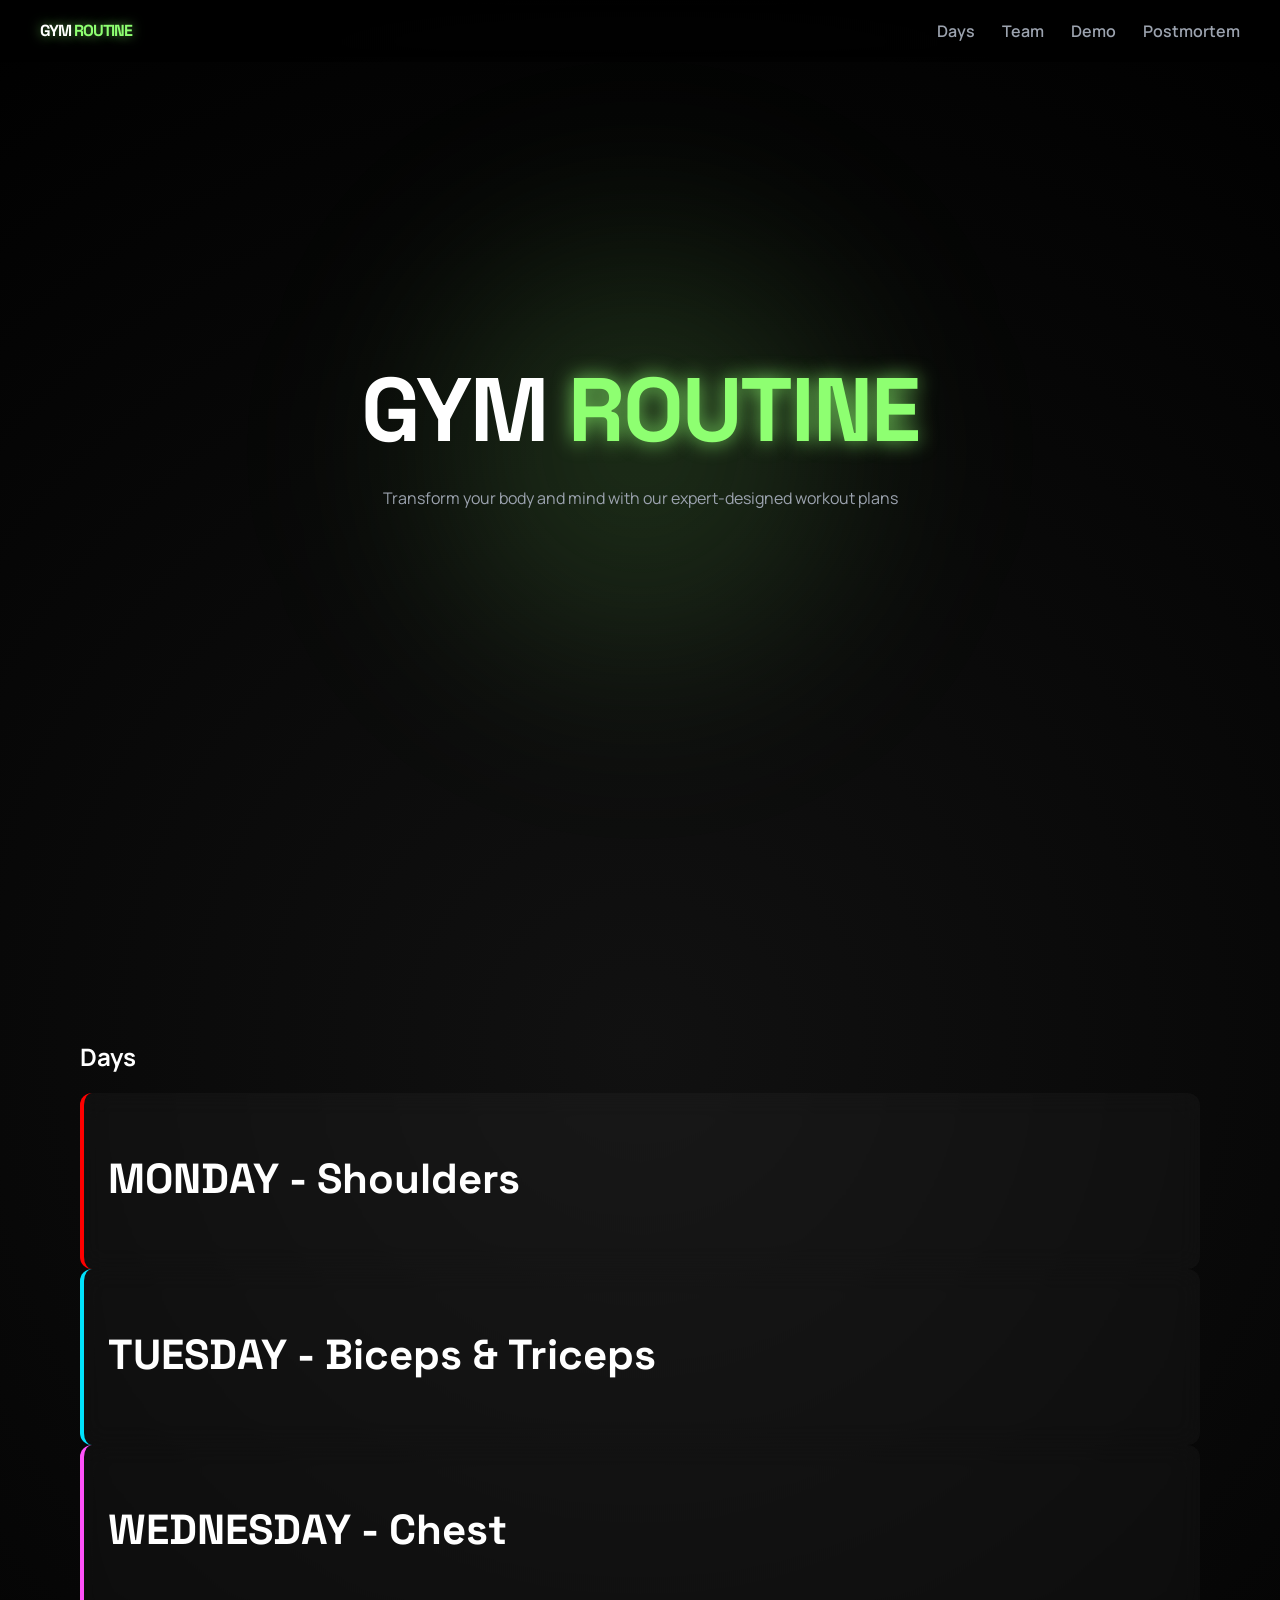
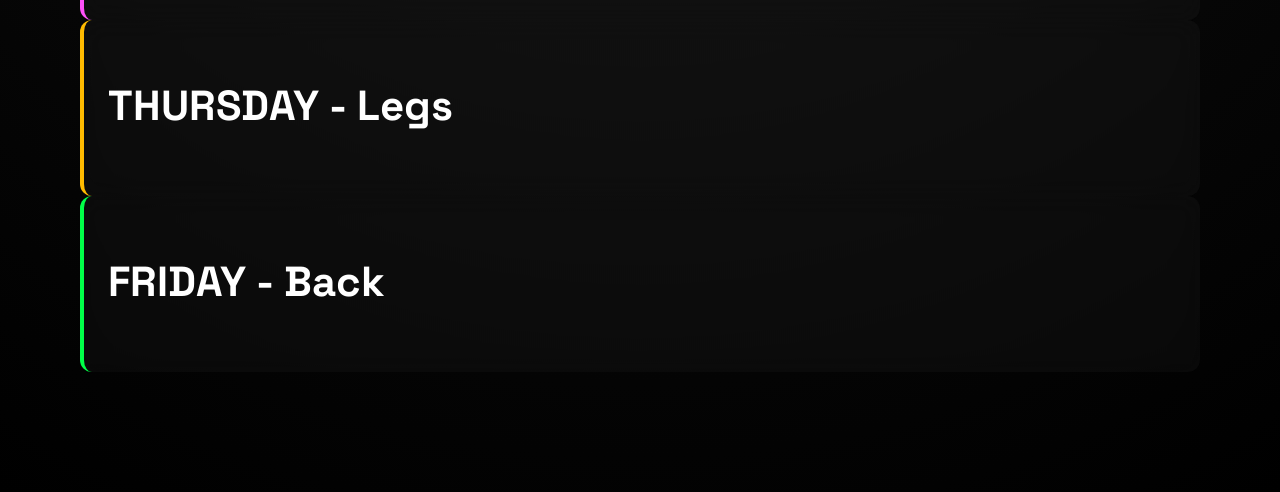
<file: newindex.html>
<!DOCTYPE html>
<html lang="en">
<head>
  <meta charset="UTF-8">
  <title>GYM ROUTINE</title>
  <meta name="viewport" content="width=device-width, initial-scale=1.0">

  <link rel="stylesheet" href="newstyle.css">
  <link href="https://fonts.googleapis.com/css2?family=Space+Grotesk:wght@400;700;900&family=Manrope:wght@300;500&display=swap" rel="stylesheet">
</head>
<script src="script.js"></script>

<body>

<header class="navbar">
  <div class="logo"><span class="whiteshi">GYM</span> ROUTINE</div>
  <nav>
    <a href="#Days">Days</a>
    <a href="#team">Team</a>
    <a href="#demo">Demo</a>
    <a href="#postmortem">Postmortem</a>
  </nav>
</header>

<!-- HERO -->
<section class="hero">
  <h1>GYM <span>ROUTINE</span></h1>
  <p>Transform your body and mind with our expert-designed workout plans</p>

</section>

<section id="Days" class="section">
  <h1>Days</h1>


    <div class="daycard" onclick="toggle(this)">
      <h2>MONDAY - Shoulders</h2>
      
      <div class="exercises">
        <a class="exercise-link" href="https://www.youtube.com/results?search_query=shoulder+press" target="_blank">
            <i class="ti ti-external-link" aria-hidden="true"></i> Shoulder Press
            <span class="tag mon-tag">3–4 sets</span>
        </a>
        <a class="exercise-link" href="https://www.youtube.com/results?search_query=lateral+raises+for+shoulders" target="_blank">
            <i class="ti ti-external-link" aria-hidden="true"></i> Lateral Raises
            <span class="tag mon-tag">3–4 sets</span>
        </a>
        <a class="exercise-link" href="https://www.youtube.com/results?search_query=front+raises+for+shoulders" target="_blank">
            <i class="ti ti-external-link" aria-hidden="true"></i> Front Raises
            <span class="tag mon-tag">3 sets</span>
        </a>
    </div>
    </div>

    
    <div class="daycard" onclick="toggle(this)">
      <h2>TUESDAY - Biceps & Triceps</h2>

        <div class="exercises">
            <a class="exercise-link" href="https://www.youtube.com/results?search_query=Bicep+Curls" target="_blank">
                <i class="ti ti-external-link" aria-hidden="true"></i> Bicep Curls
                <span class="tag tue-tag">3–4 sets</span>
            </a>
            <a class="exercise-link" href="https://www.youtube.com/results?search_query=tricep+extension" target="_blank">
                <i class="ti ti-external-link" aria-hidden="true"></i> Tricep Extension
                <span class="tag tue-tag">3–4 sets</span>
            </a>
            <a class="exercise-link" href="https://www.youtube.com/results?search_query=hammer+curls" target="_blank">
                <i class="ti ti-external-link" aria-hidden="true"></i> Hammer Curls
                <span class="tag tue-tag">3 sets</span>
            </a>
        </div>
    </div>
    <div class="daycard" onclick="toggle(this)">

      <h2>WEDNESDAY - Chest </h2>
      <div class="exercises">
      <a class="exercise-link" href="https://www.youtube.com/results?search_query=incline+smith+machine+press" target="_blank">
        <i class="ti ti-external-link" aria-hidden="true"></i> Incline Smith Machine Press
        <span class="tag wed-tag">3–4 sets</span>
      </a>
      <a class="exercise-link" href="https://www.youtube.com/results?search_query=pec+deck+fly" target="_blank">
        <i class="ti ti-external-link" aria-hidden="true"></i> Pec Deck Fly
        <span class="tag wed-tag">3–4 sets</span>
      </a>
      <a class="exercise-link" href="https://www.youtube.com/results?search_query=weighted+dips" target="_blank">
        <i class="ti ti-external-link" aria-hidden="true"></i> Weighted Dips
        <span class="tag wed-tag">3 sets</span>
      </a>
    </div>
    </div>
    <div class="daycard" onclick="toggle(this)">
      <h2>THURSDAY - Legs </h2>
      <div class="exercises">
      <a class="exercise-link" href="https://www.youtube.com/results?search_query=squats" target="_blank">
        <i class="ti ti-external-link" aria-hidden="true"></i> Squats
        <span class="tag thu-tag">4 sets</span>
      </a>
      <a class="exercise-link" href="https://www.youtube.com/results?search_query=leg+press" target="_blank">
        <i class="ti ti-external-link" aria-hidden="true"></i> Leg Press
        <span class="tag thu-tag">3–4 sets</span>
      </a>
      <a class="exercise-link" href="https://www.youtube.com/results?search_query=leg+curls" target="_blank">
        <i class="ti ti-external-link" aria-hidden="true"></i> Leg Curls
        <span class="tag thu-tag">3 sets</span>
      </a>
    </div>
    </div>
    <div class="daycard" onclick="toggle(this)">
      <h2>FRIDAY - Back</h2>
       <div class="exercises">
      <a class="exercise-link" href="https://www.youtube.com/results?search_query=Deadlift" target="_blank">
        <i class="ti ti-external-link" aria-hidden="true"></i> Deadlift
        <span class="tag fri-tag">3–4 sets</span>
      </a>
      <a class="exercise-link" href="https://www.youtube.com/results?search_query=Lat+pull+down" target="_blank">
        <i class="ti ti-external-link" aria-hidden="true"></i> Lat Pulldown
        <span class="tag fri-tag">3–4 sets</span>
      </a>
      <a class="exercise-link" href="https://www.youtube.com/results?search_query=hammer+curls" target="_blank">
        <i class="ti ti-external-link" aria-hidden="true"></i> Hammer Curls
        <span class="tag fri-tag">3 sets</span>
      </a>
    </div>
    </div>
</section>

</body>
</file>
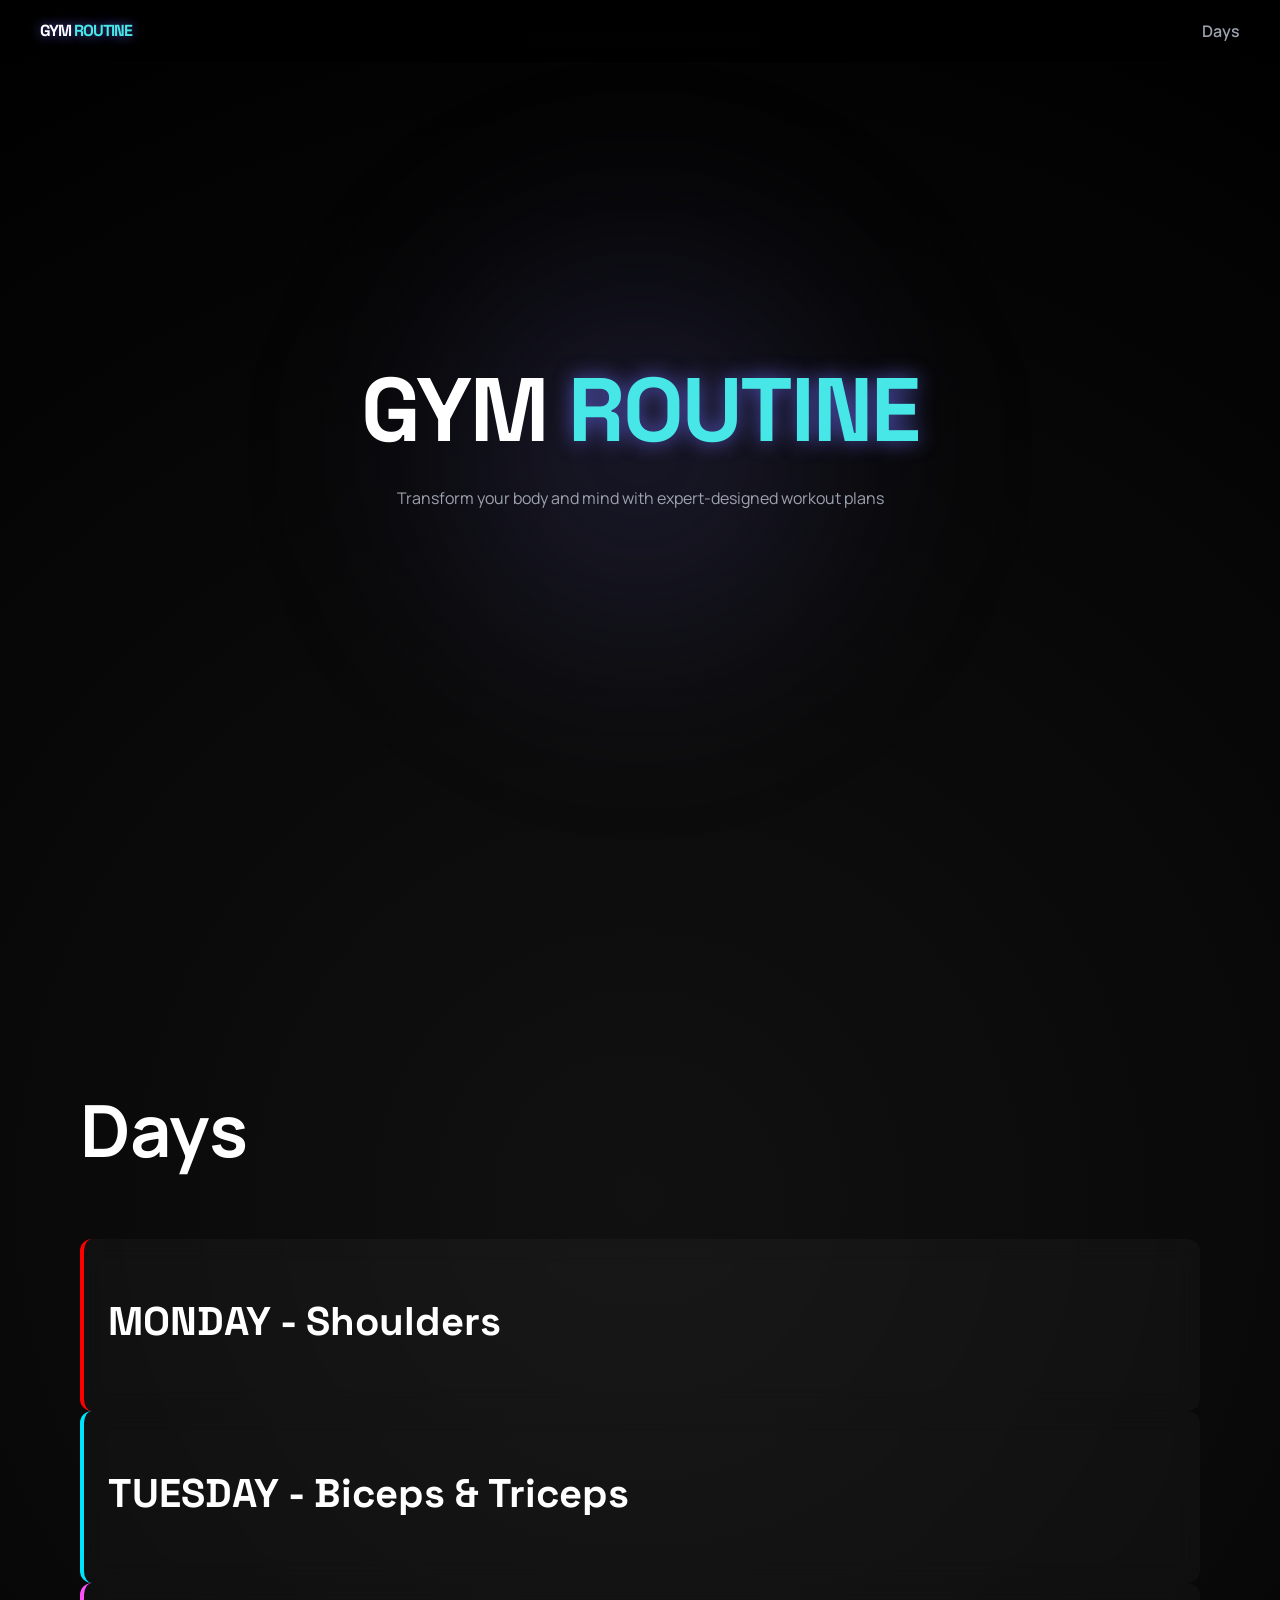
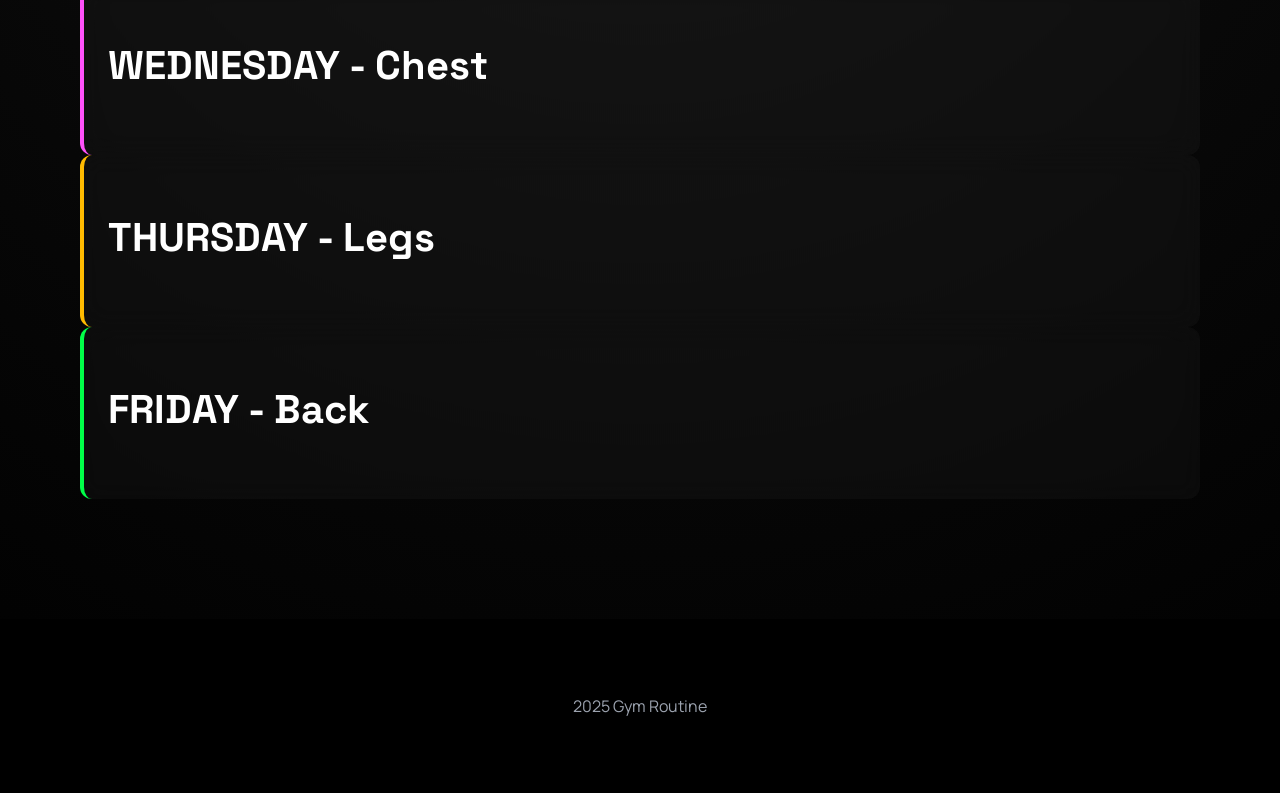
<file: routine.html>
<!DOCTYPE html>
<html lang="en">
<head>
  <meta charset="UTF-8">
  <title>GYM ROUTINE</title>
  <meta name="viewport" content="width=device-width, initial-scale=1.0">

  <link rel="stylesheet" href="styles.css">
  <link href="https://fonts.googleapis.com/css2?family=Space+Grotesk:wght@400;700;900&family=Manrope:wght@300;500&display=swap" rel="stylesheet">
</head>
<script src="script.js"></script>

<body>
  <header class="navbar">
    <div class="logo"><span class="whiteshi">GYM</span> ROUTINE</div>
    <nav>
      <a href="#Days">Days</a>
    
    </nav>
  </header>

<!-- HERO -->
<section class="hero">
  <h1>GYM <span>ROUTINE</span></h1>
  <p>Transform your body and mind with expert-designed workout plans</p>

</section>

<section id="Days" class="section">
  <h1>Days</h1>


    <div class="daycard" onclick="toggle(this)">
      <h2>MONDAY - Shoulders</h2>
      
      <div class="exercises">
        <a class="exercise-link" href="https://www.youtube.com/results?search_query=shoulder+press" target="_blank">
            <i class="ti ti-external-link" aria-hidden="true"></i> Shoulder Press
            <span class="tag mon-tag">3–4 sets</span>
        </a>
        <a class="exercise-link" href="https://www.youtube.com/results?search_query=lateral+raises+for+shoulders" target="_blank">
            <i class="ti ti-external-link" aria-hidden="true"></i> Lateral Raises
            <span class="tag mon-tag">3–4 sets</span>
        </a>
        <a class="exercise-link" href="https://www.youtube.com/results?search_query=front+raises+for+shoulders" target="_blank">
            <i class="ti ti-external-link" aria-hidden="true"></i> Front Raises
            <span class="tag mon-tag">3 sets</span>
        </a>
         <a class="exercise-link" href="https://www.youtube.com/results?search_query=rear+delt+flys+for+shoulder" target="_blank">
            <i class="ti ti-external-link" aria-hidden="true"></i> Rear Delt Flys
            <span class="tag mon-tag">3–4 sets</span>
        </a>
    </div>
    </div>

    
    <div class="daycard" onclick="toggle(this)">
      <h2>TUESDAY - Biceps & Triceps</h2>

        <div class="exercises">
            <a class="exercise-link" href="https://www.youtube.com/results?search_query=Bicep+Curls" target="_blank">
                <i class="ti ti-external-link" aria-hidden="true"></i> Bicep Curls
                <span class="tag tue-tag">3–4 sets</span>
            </a>
             <a class="exercise-link" href="https://www.youtube.com/results?search_query=reverse+ez+bar+curls" target="_blank">
                <i class="ti ti-external-link" aria-hidden="true"></i> Reverse EZ Bar Curls
                <span class="tag tue-tag">3–4 sets</span>
            </a>
            <a class="exercise-link" href="https://www.youtube.com/results?search_query=tricep+extension" target="_blank">
                <i class="ti ti-external-link" aria-hidden="true"></i> Tricep Extension
                <span class="tag tue-tag">3–4 sets</span>
            </a>
              <a class="exercise-link" href="https://www.youtube.com/results?search_query=tricep+pushdowns" target="_blank">
                <i class="ti ti-external-link" aria-hidden="true"></i> Tricep Pushdowns
                <span class="tag tue-tag">3–4 sets</span>
            </a>
            <a class="exercise-link" href="https://www.youtube.com/results?search_query=hammer+curls" target="_blank">
                <i class="ti ti-external-link" aria-hidden="true"></i> Hammer Curls
                <span class="tag tue-tag">3 sets</span>
            </a>
        </div>
    </div>
    <div class="daycard" onclick="toggle(this)">

      <h2>WEDNESDAY - Chest </h2>
      <div class="exercises">
      <a class="exercise-link" href="https://www.youtube.com/results?search_query=incline+smith+machine+press" target="_blank">
        <i class="ti ti-external-link" aria-hidden="true"></i> Incline Smith Machine Press
        <span class="tag wed-tag">3–4 sets</span>
      </a>
         <a class="exercise-link" href="https://www.youtube.com/results?search_query=chest+press" target="_blank">
        <i class="ti ti-external-link" aria-hidden="true"></i> Chest Press
        <span class="tag wed-tag">3 sets</span>
      </a>
      <a class="exercise-link" href="https://www.youtube.com/results?search_query=pec+deck+fly" target="_blank">
        <i class="ti ti-external-link" aria-hidden="true"></i> Pec Deck Fly
        <span class="tag wed-tag">3–4 sets</span>
      </a>
      <a class="exercise-link" href="https://www.youtube.com/results?search_query=weighted+dips" target="_blank">
        <i class="ti ti-external-link" aria-hidden="true"></i> Weighted Dips
        <span class="tag wed-tag">3 sets</span>
      </a>
    </div>
    </div>
    <div class="daycard" onclick="toggle(this)">
      <h2>THURSDAY - Legs </h2>
      <div class="exercises">
      <a class="exercise-link" href="https://www.youtube.com/results?search_query=squats" target="_blank">
        <i class="ti ti-external-link" aria-hidden="true"></i> Squats
        <span class="tag thu-tag">4 sets</span>
      </a>
      <a class="exercise-link" href="https://www.youtube.com/results?search_query=leg+extension" target="_blank">
        <i class="ti ti-external-link" aria-hidden="true"></i> Leg Extension
        <span class="tag thu-tag">4 sets</span>
      </a>
      <a class="exercise-link" href="https://www.youtube.com/results?search_query=calf+raises" target="_blank">
        <i class="ti ti-external-link" aria-hidden="true"></i> Calf Raises
        <span class="tag thu-tag">4 sets</span>
      </a>
      <a class="exercise-link" href="https://www.youtube.com/results?search_query=leg+press" target="_blank">
        <i class="ti ti-external-link" aria-hidden="true"></i> Leg Press
        <span class="tag thu-tag">3–4 sets</span>
      </a>
      <a class="exercise-link" href="https://www.youtube.com/results?search_query=leg+curls" target="_blank">
        <i class="ti ti-external-link" aria-hidden="true"></i> Leg Curls
        <span class="tag thu-tag">3 sets</span>
      </a>
    </div>
    </div>
    <div class="daycard" onclick="toggle(this)">
      <h2>FRIDAY - Back</h2>
       <div class="exercises">
      <a class="exercise-link" href="https://www.youtube.com/results?search_query=cable+rows" target="_blank">
        <i class="ti ti-external-link" aria-hidden="true"></i> Cable Rows
        <span class="tag fri-tag">3–4 sets</span>
      </a>
      <a class="exercise-link" href="https://www.youtube.com/results?search_query=Lat+pull+down" target="_blank">
        <i class="ti ti-external-link" aria-hidden="true"></i> Lat Pulldown
        <span class="tag fri-tag">3–4 sets</span>
      </a>
      <a class="exercise-link" href="https://www.youtube.com/results?search_query=face+pulls" target="_blank">
        <i class="ti ti-external-link" aria-hidden="true"></i> Face Pulls
        <span class="tag fri-tag">3 sets</span>
      </a>
       <a class="exercise-link" href="https://www.youtube.com/results?search_query=t+bar+rows" target="_blank">
        <i class="ti ti-external-link" aria-hidden="true"></i> T-Bar Rows
        <span class="tag fri-tag">3-4 sets</span>
      </a>
    </div>
    </div>
</section>

<footer>
  <p>2025  Gym Routine</p>
</footer>

</body>
</html>
</file>
<file: newstyle.css>
:root {
  --bg: #0e0e0e;
  --surface: #1a1a1a;
  --surface-soft: #131313;
  --primary: #8eff71;
  --secondary: #00e3fd;
  --accent: #ff51fa;
  --text: #ffffff;
  --muted: #9ca3af;
}

* {
  box-sizing: border-box;
}

body {
  margin: 0;
  font-family: 'Manrope', sans-serif;
  background: radial-gradient(circle at center, #111 0%, #000 100%);
  color: var(--text);
  overflow-x: hidden;
}

.whiteshi {
    color: white;
}

.greenshi {
    color: var(--primary);
}

.space {
    margin-top: 2em;
}

/* NAVBAR */
.navbar {
  display: flex;
  justify-content: space-between;
  padding: 20px 40px;
  position: fixed;
  width: 100%;
  z-index: 100;
  backdrop-filter: blur(12px);
  background: rgba(0, 0, 0, 0.6);
}

.navbar a {
  color: var(--muted);
  margin-left: 24px;
  text-decoration: none;
  font-weight: 600;
  transition: 0.3s;
}

.navbar a:hover {
  color: var(--primary);
  text-shadow: 0 0 8px var(--primary);
}

.logo {
  color: var(--primary);
  font-weight: 900;
  font-family: 'Space Grotesk';
  letter-spacing: -1px;
  text-shadow: 0 0 12px rgba(142,255,113,0.6);
}

/* HERO */
.hero {
  height: 100vh;
  display: flex;
  flex-direction: column;
  justify-content: center;
  text-align: center;
  padding: 0 20px;
  position: relative;
}

.hero::before {
  content: "";
  position: absolute;
  width: 600px;
  height: 600px;
  background: radial-gradient(circle, rgba(142,255,113,0.2), transparent 70%);
  top: 50%;
  left: 50%;
  transform: translate(-50%, -50%);
  filter: blur(80px);
  z-index: 0;
}

.hero h1 {
  font-family: 'Space Grotesk';
  font-size: 90px;
  z-index: 1;
  margin: 0;
  letter-spacing: -2px;
}

.hero span {
  color: var(--primary);
  text-shadow: 0 0 20px rgba(142,255,113,0.8);
}

.hero p {
  color: var(--muted);
  margin: 20px 0 40px;
  z-index: 1;
}

.hero-buttons {
  z-index: 1;
}

.hero-buttons button {
  margin: 10px;
  padding: 14px 28px;
  border: none;
  font-weight: 700;
  cursor: pointer;
  transition: 0.3s;
}

/* PRIMARY BUTTON */
.hero-buttons button {
  background: var(--primary);
  color: black;
  box-shadow: 0 0 20px rgba(142,255,113,0.5);
}

.hero-buttons button:hover {
  transform: translateY(-2px) scale(1.03);
  box-shadow: 0 0 30px rgba(142,255,113,0.9);
}

/* SECONDARY */
.secondary {
  background: transparent;
  border: 1px solid var(--secondary);
  color: var(--secondary);
}

.secondary:hover {
  background: rgba(0,227,253,0.1);
  box-shadow: 0 0 20px rgba(0,227,253,0.5);
}

/* SECTIONS */
.section {
  padding: 120px 40px;
  max-width: 1200px;
  margin: auto;
}

.section h2 {
  font-family: 'Space Grotesk';
  font-size: 42px;
  margin-bottom: 40px;
}

/* GRID */
.grid {
  display: grid;
  grid-template-columns: repeat(auto-fit, minmax(260px, 1fr));
  gap: 24px;
}

/* GLASS CARDS */
.daycard {
  background: rgba(255,255,255,0.03);
  backdrop-filter: blur(12px);
  padding: 24px;
  border-radius: 12px;
  transition: 0.3s;
  position: relative;
  overflow: hidden;
}

/* glow edge */
.daycard::before {
  content: "";
  position: absolute;
  inset: 0;
  border-radius: 12px;
  background: linear-gradient(120deg, transparent, rgba(142,255,113,0.2), transparent);
  opacity: 0;
  transition: 0.4s;
}

.daycard:hover::before {
  opacity: 1;
}

.daycard:hover {
  transform: translateY(-6px) scale(1.02);
  box-shadow: 0 0 30px rgba(142,255,113,0.15);
}

/* VIDEO */
.dark {
  background: #080808;
}

.video-container {
  max-width: 900px;
  margin: auto;
  border-radius: 16px;
  overflow: hidden;
  box-shadow: 0 0 40px rgba(0,0,0,0.8);
}

video {
  width: 100%;
  display: block;
}

/* POSTMORTEM COLORS */
.daycard:nth-child(1) { border-left: 4px solid var(--primary); }
.daycard:nth-child(2) { border-left: 4px solid red; }
.daycard:nth-child(3) { border-left: 4px solid var(--secondary); }
.daycard:nth-child(4) { border-left: 4px solid var(--accent); }
.daycard:nth-child(5) { border-left: 4px solid rgb(255, 187, 0); }
.daycard:nth-child(6) { border-left: 4px solid rgb(0, 255, 72); }


/* FOOTER */
footer {
  text-align: center;
  padding: 60px;
  color: var(--muted);
  background: #000;
}

/* SCROLL ANIMATION */
.fade-in {
  opacity: 0;
  transform: translateY(30px);
  transition: 0.8s ease;
}

.fade-in.visible {
  opacity: 1;
  transform: translateY(0);
}

 .exercises {
  padding: 16px 0 0 0;
  display: none;
}

.exercises.open {
  display: block;
}

.exercise-link {
  display: flex;
  align-items: center;
  gap: 10px;
  padding: 10px 0;
  border-top: 0.5px solid rgba(255,255,255,0.08);
  text-decoration: none;
  color: var(--muted);
  font-size: 15px;
  transition: color 0.2s;
}

.exercise-link:hover {
  color: var(--primary);
}

.exercise-link i {
  font-size: 16px;
  color: var(--muted);
}

.exercise-link:hover i {
  color: var(--primary);
}

.tag {
  display: inline-flex;
  align-items: center;
  font-size: 11px;
  padding: 2px 8px;
  border-radius: 20px;
  margin-left: auto;
  font-weight: 500;
  background: rgba(142,255,113,0.1);
  color: var(--primary);
}
</file>
<file: styles.css>
:root {
  --bg: #0e0e0e;
  --surface: #1a1a1a;
  --surface-soft: #131313;
  --primary: #48e7e7;
  --secondary: #00e3fd;
  --accent: #ff51fa;
  --text: #ffffff;
  --muted: #9ca3af;
}

* {
  box-sizing: border-box;
}

body {
  margin: 0;
  font-family: 'Manrope', sans-serif;
  background: radial-gradient(circle at center, #111 0%, #000 100%);
  color: var(--text);
  overflow-x: hidden;
}

.whiteshi {
    color: white;
}

.greenshi {
    color: var(--primary);
}

.space {
    margin-top: 2em;
}

/* NAVBAR */
.navbar {
  display: flex;
  justify-content: space-between;
  padding: 20px 40px;
  position: fixed;
  width: 100%;
  z-index: 100;
  backdrop-filter: blur(12px);
  background: rgba(0, 0, 0, 0.6);
}

.navbar a {
  color: var(--muted);
  margin-left: 24px;
  text-decoration: none;
  font-weight: 600;
  transition: 0.3s;
}

.navbar a:hover {
  color: var(--primary);
  text-shadow: 0 0 8px var(--primary);
}

.logo {
  color: var(--primary);
  font-weight: 900;
  font-family: 'Space Grotesk';
  letter-spacing: -1px;
  text-shadow: 0 0 12px rgba(100, 103, 231, 0.8);
}

/* HERO */
.hero {
  height: 100vh;
  display: flex;
  flex-direction: column;
  justify-content: center;
  text-align: center;
  padding: 0 20px;
  position: relative;
}

.hero::before {
  content: "";
  position: absolute;
  width: 600px;
  height: 600px;
  background: radial-gradient(circle, rgba(117, 110, 218, 0.2), transparent 70%);
  top: 50%;
  left: 50%;
  transform: translate(-50%, -50%);
  filter: blur(80px);
  z-index: 0;
}

.hero h1 {
  font-family: 'Space Grotesk';
  font-size: 90px;
  z-index: 1;
  margin: 0;
  letter-spacing: -2px;
}

.hero span {
  color: var(--primary);
  text-shadow: 0 0 20px rgba(100, 103, 231, 0.8);
}

.hero p {
  color: var(--muted);
  margin: 20px 0 40px;
  z-index: 1;
}

.hero-buttons {
  z-index: 1;
}

.hero-buttons button {
  margin: 10px;
  padding: 14px 28px;
  border: none;
  font-weight: 700;
  cursor: pointer;
  transition: 0.3s;
}

/* PRIMARY BUTTON */
.hero-buttons button {
  background: var(--primary);
  color: black;
  box-shadow: 0 0 20px rgba(81, 128, 189, 0.5);
}

.hero-buttons button:hover {
  transform: translateY(-2px) scale(1.03);
  box-shadow: 0 0 30px rgba(145, 165, 231, 0.9);
}

/* SECONDARY */
.secondary {
  background: transparent;
  border: 1px solid var(--secondary);
  color: var(--secondary);
}

.secondary:hover {
  background: rgba(0,227,253,0.1);
  box-shadow: 0 0 20px rgba(0,227,253,0.5);
}

/* SECTIONS */
.section {
  padding: 120px 40px;
  max-width: 1200px;
  font-size: 48px;
  margin: auto;
}

.section h2{
  font-family: 'Space Grotesk';
  font-size: 40px;
  margin-bottom: 40px;
}

/* GRID */
.grid {
  display: grid;
  grid-template-columns: repeat(auto-fit, minmax(260px, 1fr));
  gap: 24px;
}

/* GLASS CARDS */
.daycard {
  background: rgba(255,255,255,0.03);
  backdrop-filter: blur(12px);
  padding: 24px;
  border-radius: 12px;
  transition: 0.3s;
  position: relative;
  overflow: hidden;
}


.daycard:hover::before {
  opacity: 1;
}

.daycard:hover {
  transform: translateY(-6px) scale(1.02);
  box-shadow: 0 0 30px rgba(43, 219, 250, 0.15);
}



/* POSTMORTEM COLORS */
.daycard:nth-child(1) { border-left: 4px solid var(--primary); }
.daycard:nth-child(2) { border-left: 4px solid red; }
.daycard:nth-child(3) { border-left: 4px solid var(--secondary); }
.daycard:nth-child(4) { border-left: 4px solid var(--accent); }
.daycard:nth-child(5) { border-left: 4px solid rgb(255, 187, 0); }
.daycard:nth-child(6) { border-left: 4px solid rgb(0, 255, 72); }


/* FOOTER */
footer {
  text-align: center;
  padding: 60px;
  color: var(--muted);
  background: #000;
}

/* SCROLL ANIMATION */
.fade-in {
  opacity: 0;
  transform: translateY(30px);
  transition: 0.8s ease;
}

.fade-in.visible {
  opacity: 1;
  transform: translateY(0);
}

 .exercises {
  padding: 16px 0 0 0;
  display: none;
}

.exercises.open {
  display: block;
}

.exercise-link {
  display: flex;
  align-items: center;
  gap: 10px;
  padding: 10px 0;
  border-top: 0.5px solid rgba(255,255,255,0.08);
  text-decoration: none;
  color: var(--muted);
  font-size: 15px;
  transition: color 0.2s;
}

.exercise-link:hover {
  color: var(--primary);
}

.exercise-link i {
  font-size: 16px;
  color: var(--muted);
}

.exercise-link:hover i {
  color: var(--primary);
}


.daycard:active {
  transform: translateY(0) scale(1);
  transition: 0.1s;
}
.tag {
  display: inline-flex;
  align-items: center;
  font-size: 11px;
  padding: 2px 8px;
  border-radius: 20px;
  margin-left: auto;
  font-weight: 500;
  background: rgba(142,255,113,0.1);
  color: var(--primary);
}
</file>
